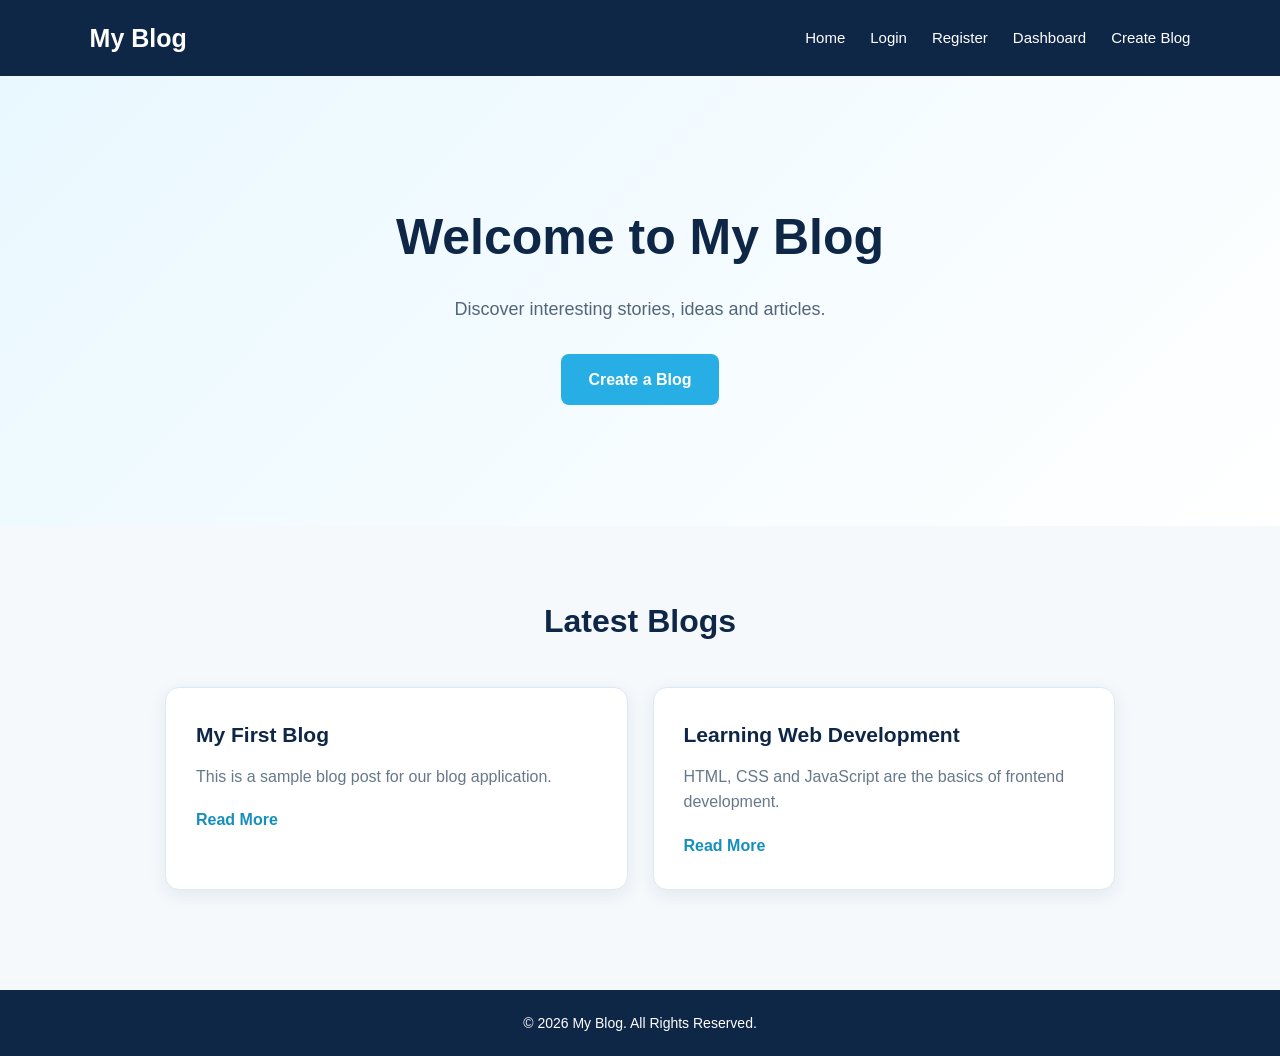
<file: index.html>
<!DOCTYPE html>
<html lang="en">
<head>
    <meta charset="UTF-8">
    <meta name="viewport" content="width=device-width, initial-scale=1.0">

    <title>My Blog | Home</title>

    <link rel="stylesheet" href="style.css">
</head>

<body>

    <header>
        <nav>
            <h2>My Blog</h2>

            <div class="nav-links">
                <a href="index.html">Home</a>
                <a href="login.html">Login</a>
                <a href="register.html">Register</a>
                <a href="dashboard.html">Dashboard</a>
                <a href="create-blog.html">Create Blog</a>
            </div>
        </nav>
    </header>

    <main>

        <section class="hero">
            <h1>Welcome to My Blog</h1>

            <p>
                Discover interesting stories, ideas and articles.
            </p>

            <a href="create-blog.html" class="btn">
                Create a Blog
            </a>
        </section>

        <section class="blogs">

            <h2>Latest Blogs</h2>

            <div class="blog-container">

                <article class="blog-card">
                    <h3>My First Blog</h3>

                    <p>
                        This is a sample blog post for our blog application.
                    </p>

                    <a href="#">Read More</a>
                </article>

                <article class="blog-card">
                    <h3>Learning Web Development</h3>

                    <p>
                        HTML, CSS and JavaScript are the basics of frontend development.
                    </p>

                    <a href="#">Read More</a>
                </article>

            </div>

        </section>

    </main>

    <footer>
        <p>© 2026 My Blog. All Rights Reserved.</p>
    </footer>

    <script src="script.js"></script>

</body>
</html>
</file>
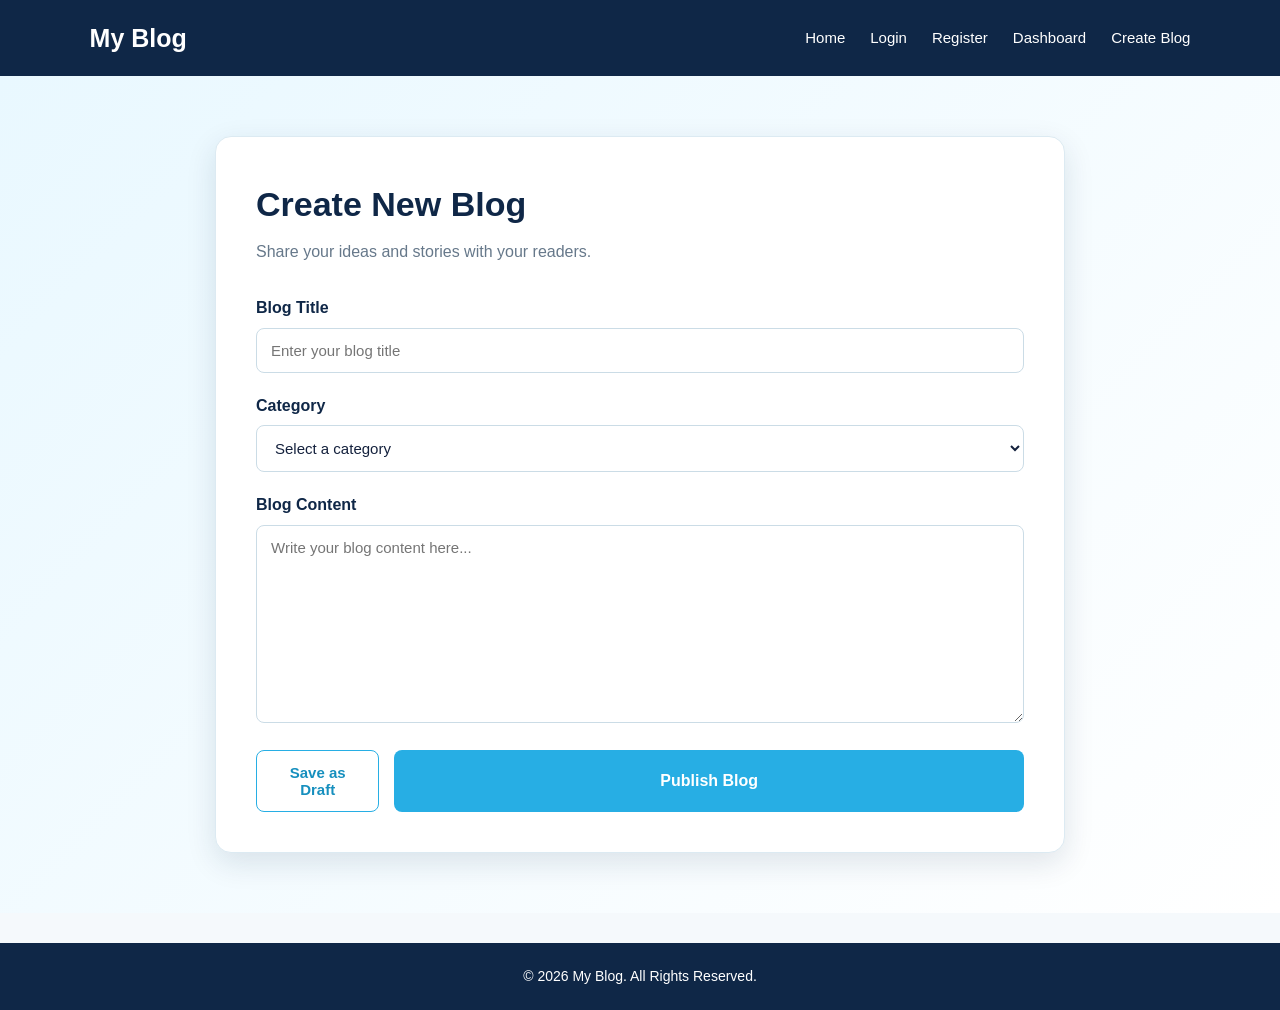
<file: create-blog.html>
<!DOCTYPE html>
<html lang="en">
<head>
    <meta charset="UTF-8">
    <meta name="viewport" content="width=device-width, initial-scale=1.0">

    <title>My Blog | Create Blog</title>

    <link rel="stylesheet" href="style.css">
</head>

<body>

   
    <header>
        <nav>
            <h2>My Blog</h2>

            <div class="nav-links">
                <a href="index.html">Home</a>
                <a href="login.html">Login</a>
                <a href="register.html">Register</a>
                <a href="dashboard.html">Dashboard</a>
                <a href="create-blog.html">Create Blog</a>
            </div>
        </nav>
    </header>


    <!-- Create Blog Section -->
    <main class="create-blog-page">

        <div class="create-blog-card">

            <h1>Create New Blog</h1>

            <p class="create-subtitle">
                Share your ideas and stories with your readers.
            </p>


            <form id="blogForm">

                <!-- Blog Title -->
                <div class="form-group">

                    <label for="blogTitle">
                        Blog Title
                    </label>

                    <input
                        type="text"
                        id="blogTitle"
                        placeholder="Enter your blog title"
                        required
                    >

                </div>


                <!-- Category -->
                <div class="form-group">

                    <label for="category">
                        Category
                    </label>

                    <select id="category" required>

                        <option value="">
                            Select a category
                        </option>

                        <option value="Technology">
                            Technology
                        </option>

                        <option value="Education">
                            Education
                        </option>

                        <option value="Business">
                            Business
                        </option>

                        <option value="Lifestyle">
                            Lifestyle
                        </option>

                        <option value="Travel">
                            Travel
                        </option>

                    </select>

                </div>


                <!-- Blog Content -->
                <div class="form-group">

                    <label for="blogContent">
                        Blog Content
                    </label>

                    <textarea
                        id="blogContent"
                        rows="10"
                        placeholder="Write your blog content here..."
                        required
                    ></textarea>

                </div>


                <!-- Buttons -->
                <div class="blog-buttons">

                    <button
                        type="button"
                        class="draft-btn"
                        id="draftBtn"
                    >
                        Save as Draft
                    </button>

                    <button
                        type="submit"
                        class="auth-btn"
                    >
                        Publish Blog
                    </button>

                </div>

            </form>

        </div>

    </main>


    <!-- Footer -->
    <footer>
        <p>© 2026 My Blog. All Rights Reserved.</p>
    </footer>


    <script src="script.js"></script>

</body>
</html>
</file>
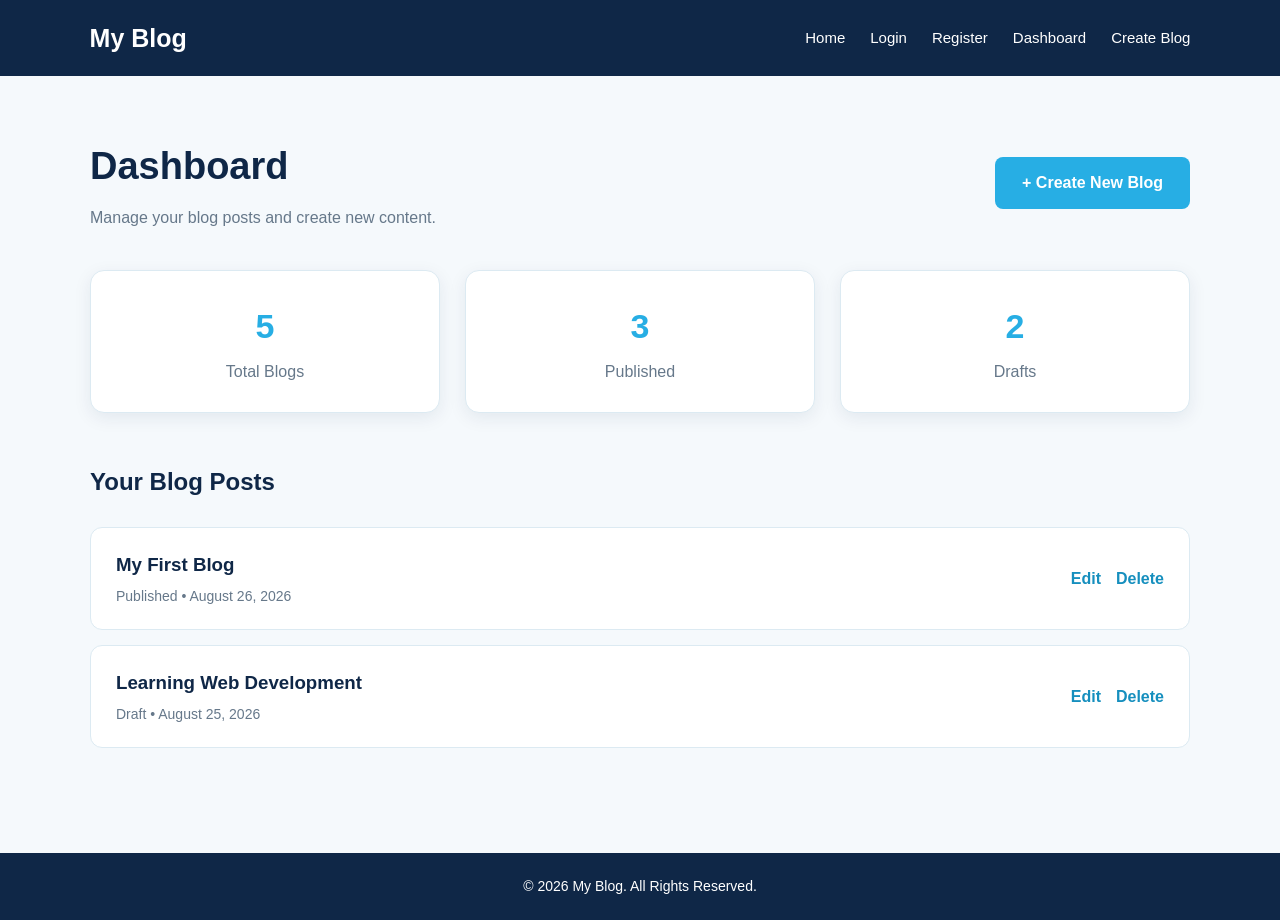
<file: dashboard.html>
<!DOCTYPE html>
<html lang="en">
<head>
    <meta charset="UTF-8">
    <meta name="viewport" content="width=device-width, initial-scale=1.0">

    <title>My Blog | Dashboard</title>

    <link rel="stylesheet" href="style.css">
</head>

<body>


    <header>
        <nav>
            <h2>My Blog</h2>

            <div class="nav-links">
                <a href="index.html">Home</a>
                <a href="login.html">Login</a>
                <a href="register.html">Register</a>
                <a href="dashboard.html">Dashboard</a>
                <a href="create-blog.html">Create Blog</a>
            </div>
        </nav>
    </header>



    <main class="dashboard-page">

        <section class="dashboard-header">

            <div>
                <h1>Dashboard</h1>
                <p>Manage your blog posts and create new content.</p>
            </div>

            <a href="create-blog.html" class="btn">
                + Create New Blog
            </a>

        </section>



        <section class="stats-container">

            <div class="stat-card">
                <h3>5</h3>
                <p>Total Blogs</p>
            </div>

            <div class="stat-card">
                <h3>3</h3>
                <p>Published</p>
            </div>

            <div class="stat-card">
                <h3>2</h3>
                <p>Drafts</p>
            </div>

        </section>


        
        <section class="dashboard-blogs">

            <h2>Your Blog Posts</h2>

            <div class="dashboard-card">

                <div>
                    <h3>My First Blog</h3>
                    <p>Published • August 26, 2026</p>
                </div>

                <div class="dashboard-actions">
                    <a href="#">Edit</a>
                    <a href="#">Delete</a>
                </div>

            </div>


            <div class="dashboard-card">

                <div>
                    <h3>Learning Web Development</h3>
                    <p>Draft • August 25, 2026</p>
                </div>

                <div class="dashboard-actions">
                    <a href="#">Edit</a>
                    <a href="#">Delete</a>
                </div>

            </div>

        </section>

    </main>


    <footer>
        <p>© 2026 My Blog. All Rights Reserved.</p>
    </footer>


    <script src="script.js"></script>

</body>
</html>
</file>
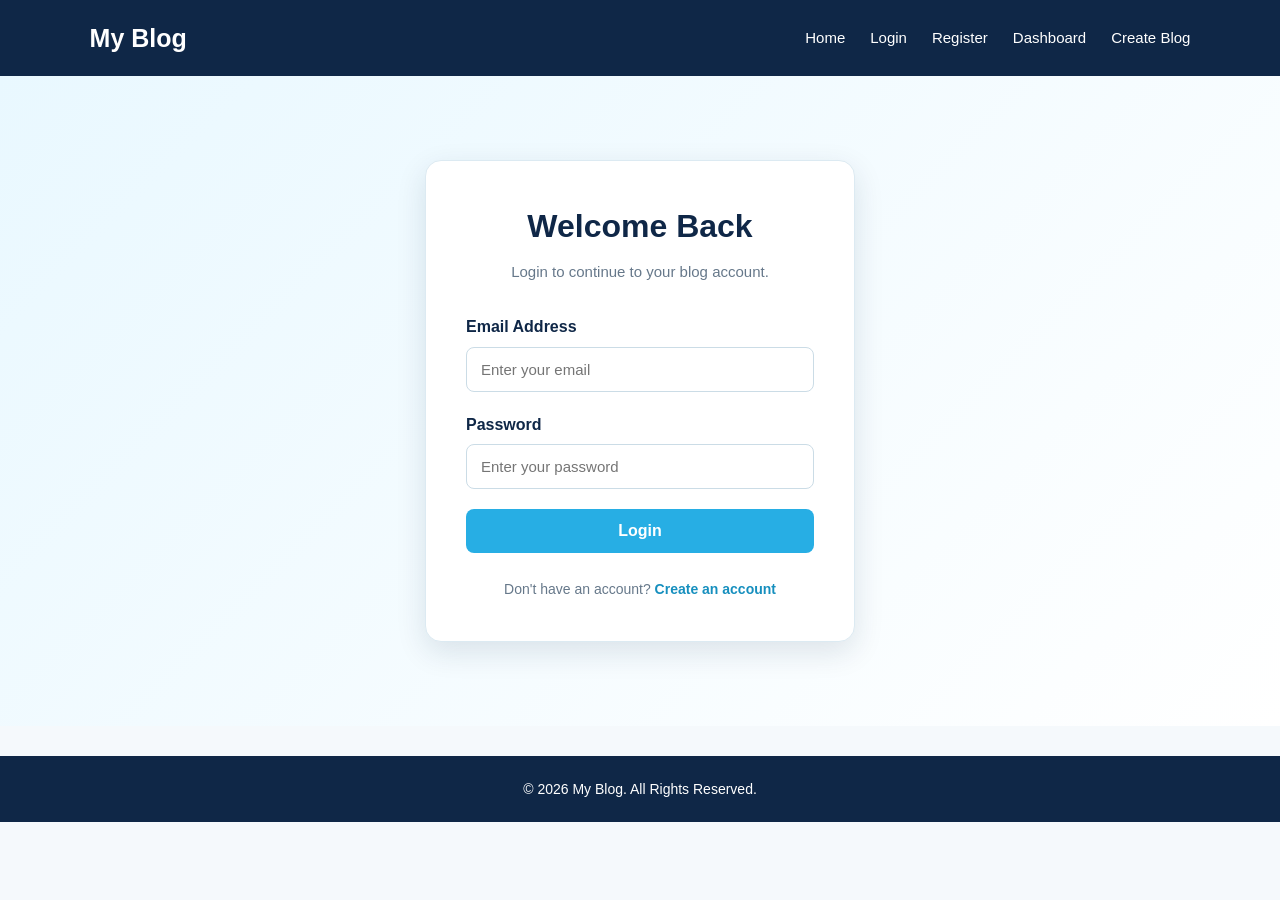
<file: login.html>
<!DOCTYPE html>
<html lang="en">
<head>
    <meta charset="UTF-8">
    <meta name="viewport" content="width=device-width, initial-scale=1.0">

    <title>My Blog | Login</title>

    <link rel="stylesheet" href="style.css">
</head>

<body>

    <header>
        <nav>
            <h2>My Blog</h2>

            <div class="nav-links">
                <a href="index.html">Home</a>
                <a href="login.html">Login</a>
                <a href="register.html">Register</a>
                <a href="dashboard.html">Dashboard</a>
                <a href="create-blog.html">Create Blog</a>
            </div>
        </nav>
    </header>



    <main class="auth-page">

        <div class="auth-card">

            <h1>Welcome Back</h1>

            <p class="auth-subtitle">
                Login to continue to your blog account.
            </p>

            <form id="loginForm">

                <div class="form-group">
                    <label for="email">Email Address</label>

                    <input
                        type="email"
                        id="email"
                        placeholder="Enter your email"
                        required
                    >
                </div>


                <div class="form-group">
                    <label for="password">Password</label>

                    <input
                        type="password"
                        id="password"
                        placeholder="Enter your password"
                        required
                    >
                </div>


                <button type="submit" class="auth-btn">
                    Login
                </button>

            </form>


            <p class="auth-footer">
                Don't have an account?
                <a href="register.html">Create an account</a>
            </p>

        </div>

    </main>


   
    <footer>
        <p>© 2026 My Blog. All Rights Reserved.</p>
    </footer>


    <script src="script.js"></script>

</body>
</html>
</file>
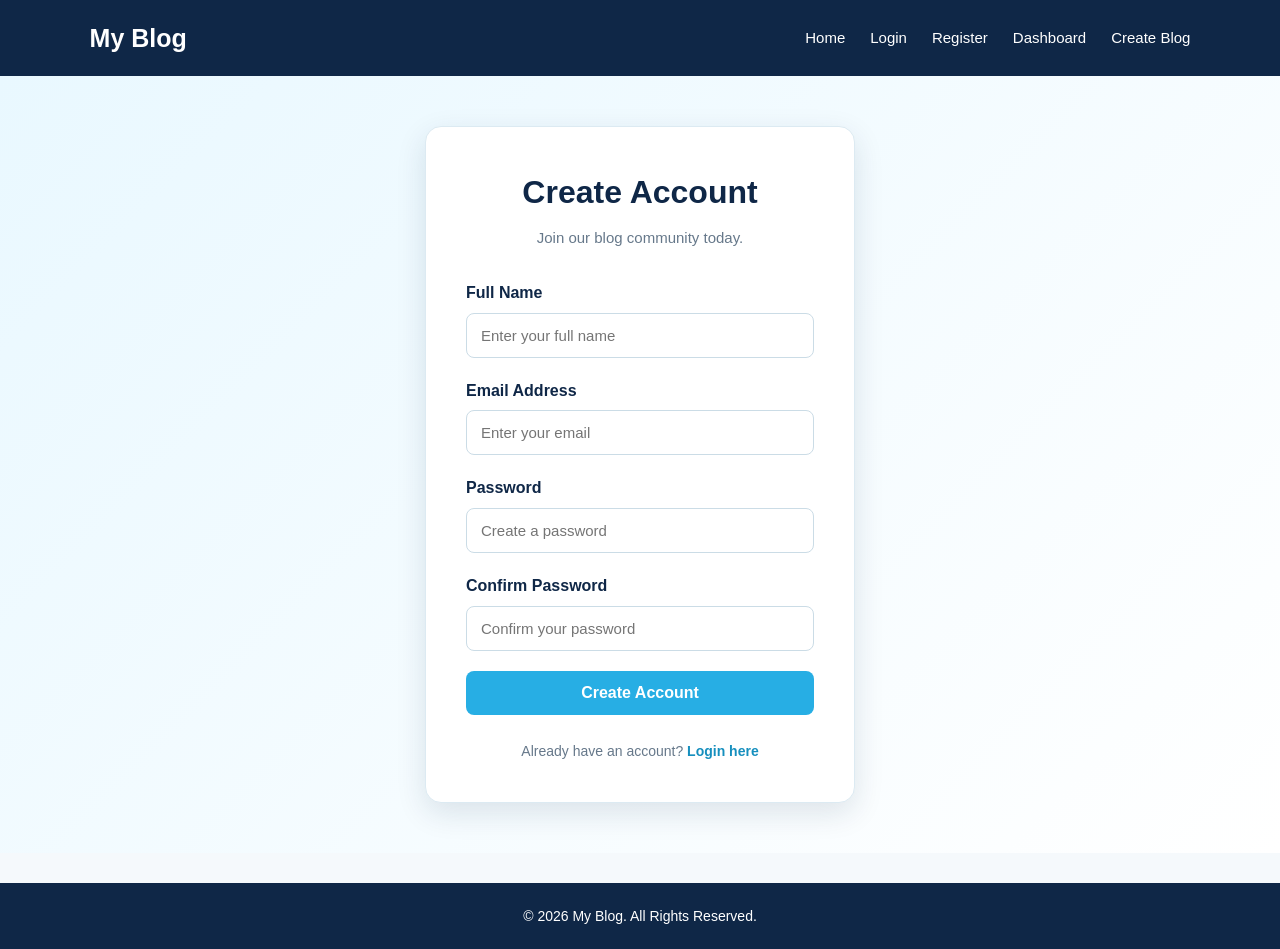
<file: register.html>
<!DOCTYPE html>
<html lang="en">
<head>
    <meta charset="UTF-8">
    <meta name="viewport" content="width=device-width, initial-scale=1.0">

    <title>My Blog | Register</title>

    <link rel="stylesheet" href="style.css">
</head>

<body>

    
    <header>
        <nav>
            <h2>My Blog</h2>

            <div class="nav-links">
                <a href="index.html">Home</a>
                <a href="login.html">Login</a>
                <a href="register.html">Register</a>
                <a href="dashboard.html">Dashboard</a>
                <a href="create-blog.html">Create Blog</a>
            </div>
        </nav>
    </header>


    <!-- Register Section -->
    <main class="auth-page">

        <div class="auth-card">

            <h1>Create Account</h1>

            <p class="auth-subtitle">
                Join our blog community today.
            </p>

            <form id="registerForm">

                <!-- Full Name -->
                <div class="form-group">
                    <label for="name">Full Name</label>

                    <input
                        type="text"
                        id="name"
                        placeholder="Enter your full name"
                        required
                    >
                </div>


                <!-- Email -->
                <div class="form-group">
                    <label for="registerEmail">Email Address</label>

                    <input
                        type="email"
                        id="registerEmail"
                        placeholder="Enter your email"
                        required
                    >
                </div>


                <!-- Password -->
                <div class="form-group">
                    <label for="registerPassword">Password</label>

                    <input
                        type="password"
                        id="registerPassword"
                        placeholder="Create a password"
                        required
                    >
                </div>


                <!-- Confirm Password -->
                <div class="form-group">
                    <label for="confirmPassword">Confirm Password</label>

                    <input
                        type="password"
                        id="confirmPassword"
                        placeholder="Confirm your password"
                        required
                    >
                </div>


                <button type="submit" class="auth-btn">
                    Create Account
                </button>

            </form>


            <p class="auth-footer">
                Already have an account?
                <a href="login.html">Login here</a>
            </p>

        </div>

    </main>



    <footer>
        <p>© 2026 My Blog. All Rights Reserved.</p>
    </footer>


    <script src="script.js"></script>

</body>
</html>
</file>
<file: style.css>
* {
    margin: 0;
    padding: 0;
    box-sizing: border-box;
}

body {
    font-family: Arial, sans-serif;
    background: #f5f9fc;
    color: #14213d;
    line-height: 1.6;
}

a {
    transition: 0.3s;
}

button,
input,
select,
textarea {
    font-family: inherit;
}




header {
    background: #0f2747;
    padding: 18px 7%;
}

nav {
    display: flex;
    align-items: center;
    justify-content: space-between;
}

nav h2 {
    color: #ffffff;
    font-size: 25px;
}

.nav-links {
    display: flex;
    gap: 25px;
}

.nav-links a {
    color: #ffffff;
    text-decoration: none;
    font-size: 15px;
    font-weight: 500;
}

.nav-links a:hover {
    color: #55c7f2;
}




.hero {
    min-height: 450px;
    padding: 70px 20px;

    display: flex;
    flex-direction: column;
    align-items: center;
    justify-content: center;

    text-align: center;

    background: linear-gradient(
        135deg,
        #e9f8ff,
        #ffffff
    );
}

.hero h1 {
    color: #0f2747;
    font-size: 50px;
    margin-bottom: 18px;
}

.hero p {
    color: #53657a;
    font-size: 18px;
    max-width: 600px;
    margin-bottom: 30px;
}



.btn {
    display: inline-block;

    background: #27aee4;
    color: #ffffff;

    padding: 13px 27px;

    border-radius: 8px;

    text-decoration: none;
    font-weight: bold;

    transition: 0.3s;
}

.btn:hover {
    background: #168fbe;
    transform: translateY(-2px);
}



.blogs {
    padding: 70px 7%;
}

.blogs h2 {
    text-align: center;
    color: #0f2747;
    font-size: 32px;
    margin-bottom: 40px;
}

.blog-container {
    max-width: 950px;
    margin: auto;

    display: grid;
    grid-template-columns: repeat(2, 1fr);
    gap: 25px;
}

.blog-card {
    background: #ffffff;

    padding: 30px;

    border-radius: 14px;

    border: 1px solid #dceaf2;

    box-shadow: 0 5px 18px rgba(15, 39, 71, 0.08);

    transition: 0.3s;
}

.blog-card:hover {
    transform: translateY(-5px);

    box-shadow: 0 12px 25px rgba(15, 39, 71, 0.12);
}

.blog-card h3 {
    color: #0f2747;
    font-size: 21px;
    margin-bottom: 12px;
}

.blog-card p {
    color: #66788a;
    margin-bottom: 18px;
}

.blog-card a {
    color: #168fbe;
    text-decoration: none;
    font-weight: bold;
}

.blog-card a:hover {
    color: #0f2747;
}




.auth-page {
    min-height: 650px;

    display: flex;
    align-items: center;
    justify-content: center;

    padding: 50px 20px;

    background: linear-gradient(
        135deg,
        #e9f8ff,
        #ffffff
    );
}

.auth-card {
    width: 100%;
    max-width: 430px;

    background: #ffffff;

    padding: 40px;

    border-radius: 16px;

    border: 1px solid #dceaf2;

    box-shadow: 0 10px 30px rgba(15, 39, 71, 0.12);
}

.auth-card h1 {
    text-align: center;

    color: #0f2747;

    font-size: 32px;

    margin-bottom: 8px;
}

.auth-subtitle {
    text-align: center;

    color: #66788a;

    font-size: 15px;

    margin-bottom: 30px;
}

.form-group {
    margin-bottom: 20px;
}

.form-group label {
    display: block;

    color: #0f2747;

    font-weight: 600;

    margin-bottom: 7px;
}

.form-group input,
.form-group select,
.form-group textarea {
    width: 100%;

    padding: 13px 14px;

    border: 1px solid #cbdce6;

    border-radius: 8px;

    font-size: 15px;

    outline: none;

    background: #ffffff;

    color: #14213d;

    transition: 0.3s;
}

.form-group input:focus,
.form-group select:focus,
.form-group textarea:focus {
    border-color: #27aee4;

    box-shadow: 0 0 0 3px rgba(39, 174, 228, 0.12);
}

.form-group textarea {
    resize: vertical;
    min-height: 180px;
}



.auth-btn {
    width: 100%;

    padding: 13px;

    border: none;

    border-radius: 8px;

    background: #27aee4;

    color: #ffffff;

    font-size: 16px;

    font-weight: bold;

    cursor: pointer;

    transition: 0.3s;
}

.auth-btn:hover {
    background: #168fbe;
}

.auth-footer {
    text-align: center;

    margin-top: 25px;

    color: #66788a;

    font-size: 14px;
}

.auth-footer a {
    color: #168fbe;

    text-decoration: none;

    font-weight: bold;
}

.auth-footer a:hover {
    color: #0f2747;
}




.dashboard-page {
    min-height: 650px;

    padding: 60px 7%;

    background: #f5f9fc;
}

.dashboard-header {
    max-width: 1100px;
    margin: 0 auto 40px;

    display: flex;
    align-items: center;
    justify-content: space-between;

    gap: 20px;
}

.dashboard-header h1 {
    color: #0f2747;

    font-size: 38px;

    margin-bottom: 8px;
}

.dashboard-header p {
    color: #66788a;
}




.stats-container {
    max-width: 1100px;

    margin: 0 auto 50px;

    display: grid;

    grid-template-columns: repeat(3, 1fr);

    gap: 25px;
}

.stat-card {
    background: #ffffff;

    padding: 28px;

    text-align: center;

    border-radius: 14px;

    border: 1px solid #dceaf2;

    box-shadow: 0 5px 18px rgba(15, 39, 71, 0.08);
}

.stat-card h3 {
    color: #27aee4;

    font-size: 34px;

    margin-bottom: 5px;
}

.stat-card p {
    color: #66788a;
}



.dashboard-blogs {
    max-width: 1100px;

    margin: auto;
}

.dashboard-blogs h2 {
    color: #0f2747;

    margin-bottom: 25px;
}

.dashboard-card {
    background: #ffffff;

    padding: 22px 25px;

    margin-bottom: 15px;

    border-radius: 12px;

    border: 1px solid #dceaf2;

    display: flex;

    justify-content: space-between;

    align-items: center;

    gap: 20px;
}

.dashboard-card h3 {
    color: #0f2747;

    margin-bottom: 5px;
}

.dashboard-card p {
    color: #66788a;

    font-size: 14px;
}

.dashboard-actions {
    display: flex;

    gap: 15px;
}

.dashboard-actions a {
    text-decoration: none;

    color: #168fbe;

    font-weight: bold;
}

.dashboard-actions a:hover {
    color: #0f2747;
}


.create-blog-page {
    min-height: 700px;

    padding: 60px 20px;

    background: linear-gradient(
        135deg,
        #e9f8ff,
        #ffffff
    );

    display: flex;

    justify-content: center;

    align-items: flex-start;
}

.create-blog-card {
    width: 100%;

    max-width: 850px;

    background: #ffffff;

    padding: 40px;

    border-radius: 16px;

    border: 1px solid #dceaf2;

    box-shadow: 0 10px 30px rgba(15, 39, 71, 0.12);
}

.create-blog-card h1 {
    color: #0f2747;

    font-size: 34px;

    margin-bottom: 8px;
}

.create-subtitle {
    color: #66788a;

    margin-bottom: 30px;
}



.blog-buttons {
    display: flex;

    justify-content: flex-end;

    gap: 15px;

    margin-top: 10px;
}

.draft-btn {
    padding: 13px 22px;

    border: 1px solid #27aee4;

    border-radius: 8px;

    background: #ffffff;

    color: #168fbe;

    font-size: 15px;

    font-weight: bold;

    cursor: pointer;

    transition: 0.3s;
}

.draft-btn:hover {
    background: #e9f8ff;
}



footer {
    background: #0f2747;

    color: #ffffff;

    text-align: center;

    padding: 22px;

    margin-top: 30px;
}

footer p {
    font-size: 14px;
}




@media (max-width: 768px) {

    nav {
        flex-direction: column;

        gap: 18px;
    }

    .nav-links {
        flex-wrap: wrap;

        justify-content: center;

        gap: 12px;
    }

    .hero {
        min-height: 400px;

        padding: 50px 20px;
    }

    .hero h1 {
        font-size: 36px;
    }

    .hero p {
        font-size: 16px;
    }

    .blog-container {
        grid-template-columns: 1fr;
    }

    .blogs {
        padding: 50px 5%;
    }

    .auth-card {
        padding: 30px 22px;
    }

    .dashboard-header {
        flex-direction: column;

        align-items: flex-start;
    }

    .stats-container {
        grid-template-columns: 1fr;
    }

    .dashboard-card {
        flex-direction: column;

        align-items: flex-start;
    }

    .create-blog-card {
        padding: 30px 22px;
    }

    .blog-buttons {
        flex-direction: column;
    }

    .blog-buttons button {
        width: 100%;
    }
}



@media (max-width: 480px) {

    header {
        padding: 16px 5%;
    }

    nav h2 {
        font-size: 22px;
    }

    .nav-links a {
        font-size: 14px;
    }

    .hero h1 {
        font-size: 30px;
    }

    .hero p {
        font-size: 15px;
    }

    .blog-card {
        padding: 22px;
    }

    .auth-card h1 {
        font-size: 27px;
    }

    .dashboard-page {
        padding: 45px 5%;
    }

    .dashboard-header h1 {
        font-size: 32px;
    }

    .create-blog-page {
        padding: 40px 15px;
    }

    .create-blog-card h1 {
        font-size: 28px;
    }
}
</file>
